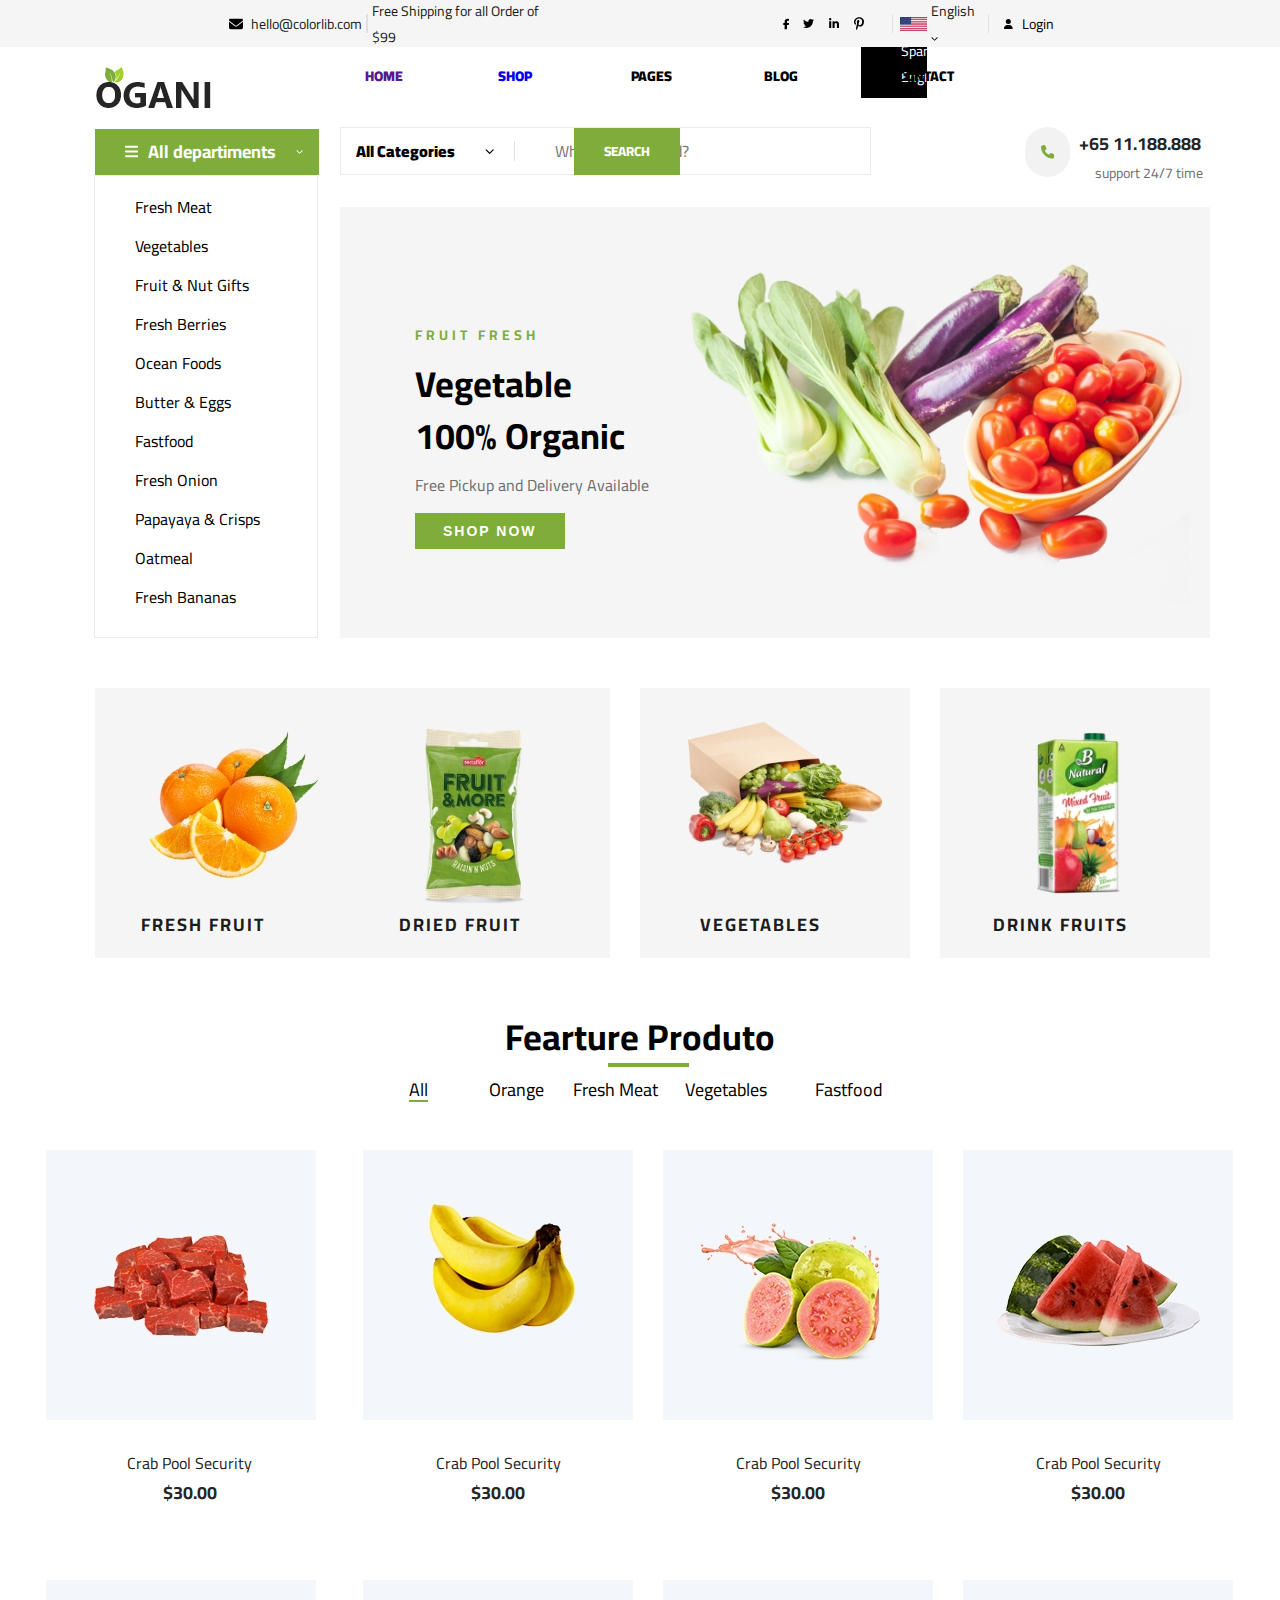
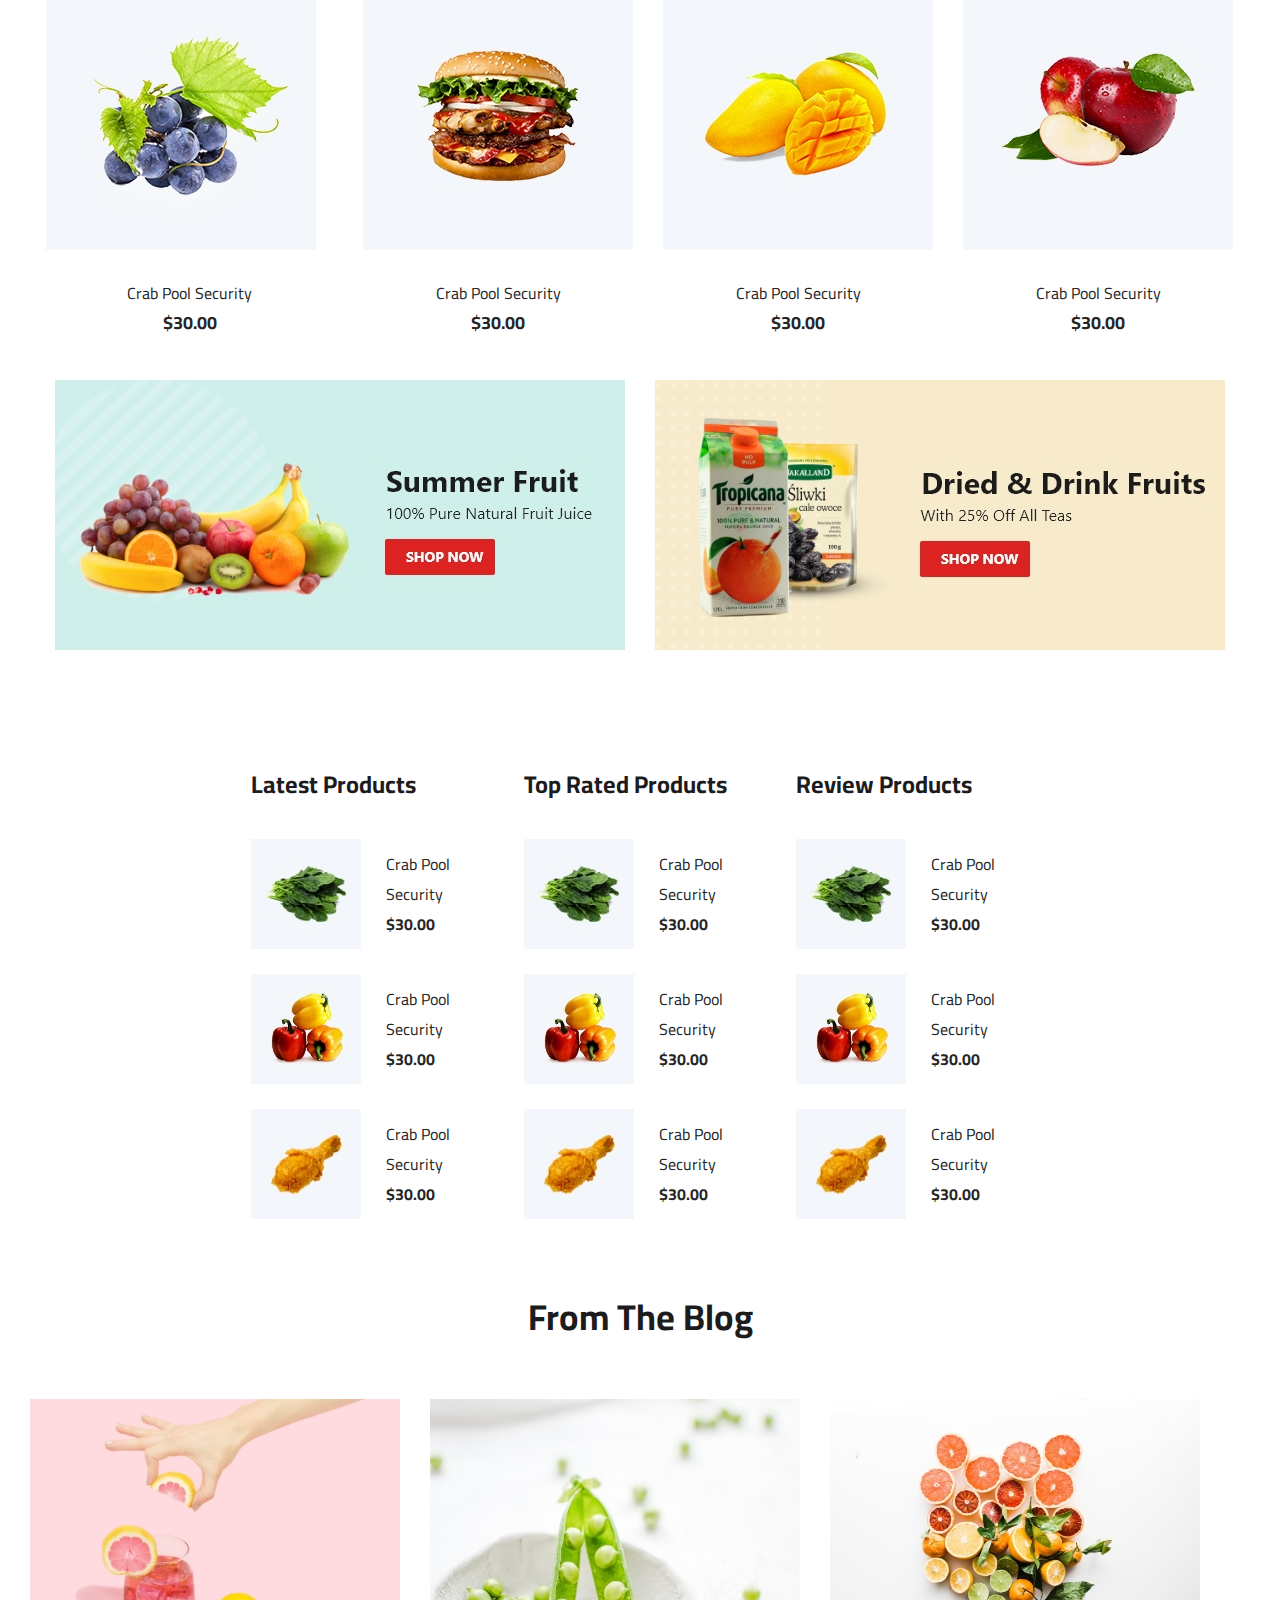
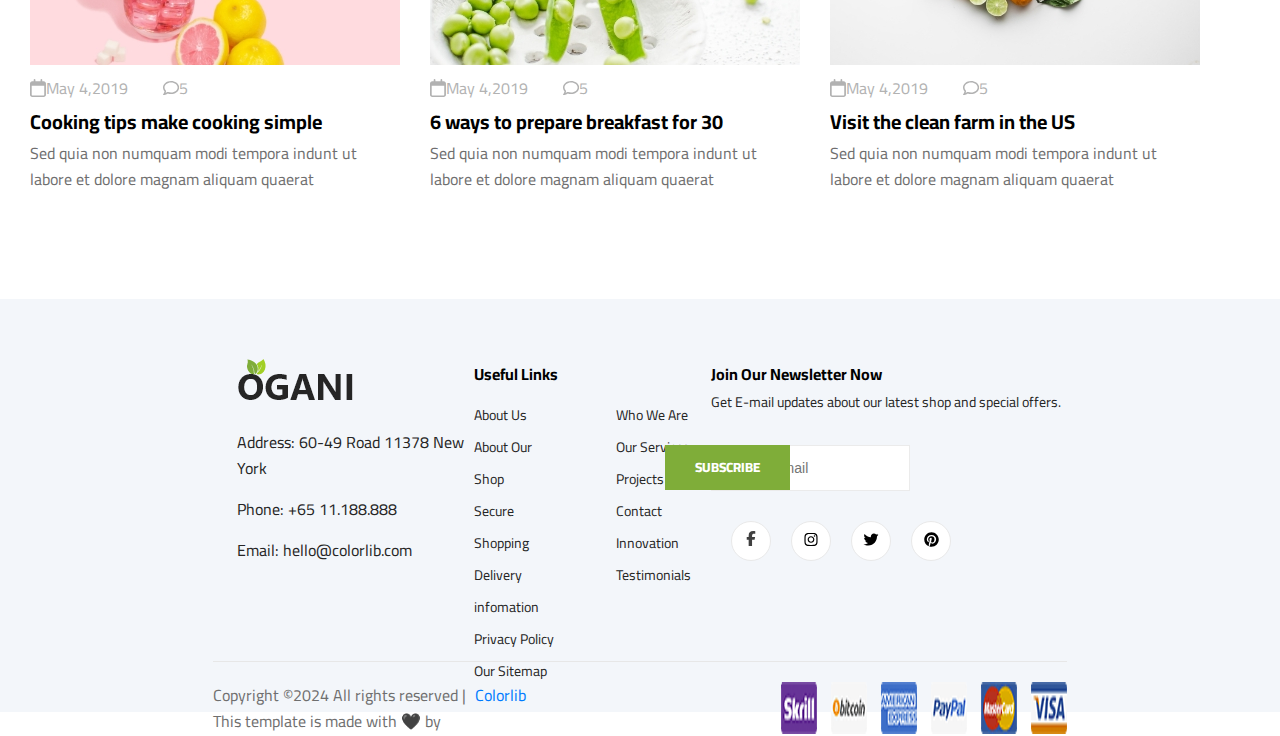
<file: Ogani Tamplate/index.html>
<!DOCTYPE html>
<html lang="en">
<head>
    <meta charset="UTF-8">
    <meta name="viewport" content="width=device-width, initial-scale=1.0">
    <title>Document</title>
    <link rel="stylesheet" href="ogani.css">
    <link rel="preconnect" href="https://fonts.googleapis.com">
    <link rel="preconnect" href="https://fonts.gstatic.com" crossorigin>
    <link href="https://fonts.googleapis.com/css2?family=Cairo:wght@200..1000&display=swap" rel="stylesheet">
</head>
<body>
    <div id="header">
        
        <div id="email"><svg xmlns="http://www.w3.org/2000/svg" viewBox="0 0 512 512" id="iconeemail"><!--!Font Awesome Free 6.5.2 by @fontawesome - https://fontawesome.com License - https://fontawesome.com/license/free Copyright 2024 Fonticons, Inc.--><path fill="#000000" d="M48 64C21.5 64 0 85.5 0 112c0 15.1 7.1 29.3 19.2 38.4L236.8 313.6c11.4 8.5 27 8.5 38.4 0L492.8 150.4c12.1-9.1 19.2-23.3 19.2-38.4c0-26.5-21.5-48-48-48H48zM0 176V384c0 35.3 28.7 64 64 64H448c35.3 0 64-28.7 64-64V176L294.4 339.2c-22.8 17.1-54 17.1-76.8 0L0 176z"/></svg>hello@colorlib.com</div>
       <div id="barra">
        <div>

        </div>
       </div>
        <div id="afteremail">Free Shipping for all Order of $99</div>
        
        <div id="icones">
            <svg xmlns="http://www.w3.org/2000/svg" viewBox="0 0 320 512" id="iconefacebook"><!--!Font Awesome Free 6.5.2 by @fontawesome - https://fontawesome.com License - https://fontawesome.com/license/free Copyright 2024 Fonticons, Inc.--><path fill="#000000" d="M80 299.3V512H196V299.3h86.5l18-97.8H196V166.9c0-51.7 20.3-71.5 72.7-71.5c16.3 0 29.4 .4 37 1.2V7.9C291.4 4 256.4 0 236.2 0C129.3 0 80 50.5 80 159.4v42.1H14v97.8H80z"/></svg>
            <svg xmlns="http://www.w3.org/2000/svg" viewBox="0 0 512 512" id="iconetwitter"><!--!Font Awesome Free 6.5.2 by @fontawesome - https://fontawesome.com License - https://fontawesome.com/license/free Copyright 2024 Fonticons, Inc.--><path fill="#000000" d="M459.4 151.7c.3 4.5 .3 9.1 .3 13.6 0 138.7-105.6 298.6-298.6 298.6-59.5 0-114.7-17.2-161.1-47.1 8.4 1 16.6 1.3 25.3 1.3 49.1 0 94.2-16.6 130.3-44.8-46.1-1-84.8-31.2-98.1-72.8 6.5 1 13 1.6 19.8 1.6 9.4 0 18.8-1.3 27.6-3.6-48.1-9.7-84.1-52-84.1-103v-1.3c14 7.8 30.2 12.7 47.4 13.3-28.3-18.8-46.8-51-46.8-87.4 0-19.5 5.2-37.4 14.3-53 51.7 63.7 129.3 105.3 216.4 109.8-1.6-7.8-2.6-15.9-2.6-24 0-57.8 46.8-104.9 104.9-104.9 30.2 0 57.5 12.7 76.7 33.1 23.7-4.5 46.5-13.3 66.6-25.3-7.8 24.4-24.4 44.8-46.1 57.8 21.1-2.3 41.6-8.1 60.4-16.2-14.3 20.8-32.2 39.3-52.6 54.3z"/></svg>
           <svg xmlns="http://www.w3.org/2000/svg" viewBox="0 0 448 512" id="iconelinkedin"><!--!Font Awesome Free 6.5.2 by @fontawesome - https://fontawesome.com License - https://fontawesome.com/license/free Copyright 2024 Fonticons, Inc.--><path fill="#000000" d="M100.3 448H7.4V148.9h92.9zM53.8 108.1C24.1 108.1 0 83.5 0 53.8a53.8 53.8 0 0 1 107.6 0c0 29.7-24.1 54.3-53.8 54.3zM447.9 448h-92.7V302.4c0-34.7-.7-79.2-48.3-79.2-48.3 0-55.7 37.7-55.7 76.7V448h-92.8V148.9h89.1v40.8h1.3c12.4-23.5 42.7-48.3 87.9-48.3 94 0 111.3 61.9 111.3 142.3V448z"/></svg>
            <svg xmlns="http://www.w3.org/2000/svg" viewBox="0 0 384 512" id="iconepinterest"><!--!Font Awesome Free 6.5.2 by @fontawesome - https://fontawesome.com License - https://fontawesome.com/license/free Copyright 2024 Fonticons, Inc.--><path fill="#000000" d="M204 6.5C101.4 6.5 0 74.9 0 185.6 0 256 39.6 296 63.6 296c9.9 0 15.6-27.6 15.6-35.4 0-9.3-23.7-29.1-23.7-67.8 0-80.4 61.2-137.4 140.4-137.4 68.1 0 118.5 38.7 118.5 109.8 0 53.1-21.3 152.7-90.3 152.7-24.9 0-46.2-18-46.2-43.8 0-37.8 26.4-74.4 26.4-113.4 0-66.2-93.9-54.2-93.9 25.8 0 16.8 2.1 35.4 9.6 50.7-13.8 59.4-42 147.9-42 209.1 0 18.9 2.7 37.5 4.5 56.4 3.4 3.8 1.7 3.4 6.9 1.5 50.4-69 48.6-82.5 71.4-172.8 12.3 23.4 44.1 36 69.3 36 106.2 0 153.9-103.5 153.9-196.8C384 71.3 298.2 6.5 204 6.5z"/></svg>
        </div>
          <div id="barra">
          <div>

          </div>
        </div>

        
        <div id="language"><img src="language.png" alt="" id="bandeira">
        
            <div >
                <ul id="droplist"> 
                    <li id="dropenglish">English<svg xmlns="http://www.w3.org/2000/svg" viewBox="0 0 512 512" id="setadalanguage"><!--!Font Awesome Free 6.5.2 by @fontawesome - https://fontawesome.com License - https://fontawesome.com/license/free Copyright 2024 Fonticons, Inc.--><path fill="#000000" d="M233.4 406.6c12.5 12.5 32.8 12.5 45.3 0l192-192c12.5-12.5 12.5-32.8 0-45.3s-32.8-12.5-45.3 0L256 338.7 86.6 169.4c-12.5-12.5-32.8-12.5-45.3 0s-12.5 32.8 0 45.3l192 192z"/></svg></li>
                  <ul id="dropdow">
                    <li>Spanis</li>
                    <li>English</li>
                  </ul>
                </ul>
            </div>
        </div>
          
        <div id="barra">
            <div>
    
            </div>
        </div>

            <div id="user"><svg xmlns="http://www.w3.org/2000/svg" viewBox="0 0 448 512" id="usersvg"><!--!Font Awesome Free 6.5.2 by @fontawesome - https://fontawesome.com License - https://fontawesome.com/license/free Copyright 2024 Fonticons, Inc.--><path fill="#000000" d="M224 256A128 128 0 1 0 224 0a128 128 0 1 0 0 256zm-45.7 48C79.8 304 0 383.8 0 482.3C0 498.7 13.3 512 29.7 512H418.3c16.4 0 29.7-13.3 29.7-29.7C448 383.8 368.2 304 269.7 304H178.3z"/></svg> Login</div>
        </div>

    <div id="main">
        <div id="logo"><img src="logo.png" alt=""></div>
        <div id="nav">
            <ul>
               <li id="home"> <a href="">HOME</a></li>
                <li id="shop"> <a href="shop.html">SHOP</a></li>
                <li id="pages">PAGES</li>
                <li id="blog">BLOG</li>
                <li id="contact">CONTACT</li>
            </ul>
             <div></div>
             <div></div>
        </div>

        <div id="menu"> 
        <div id="alldepartiments"><svg xmlns="http://www.w3.org/2000/svg" viewBox="0 0 448 512" id="menuicone"><!--!Font Awesome Free 6.5.2 by @fontawesome - https://fontawesome.com License - https://fontawesome.com/license/free Copyright 2024 Fonticons, Inc.--><path fill="#ffffff" d="M0 96C0 78.3 14.3 64 32 64H416c17.7 0 32 14.3 32 32s-14.3 32-32 32H32C14.3 128 0 113.7 0 96zM0 256c0-17.7 14.3-32 32-32H416c17.7 0 32 14.3 32 32s-14.3 32-32 32H32c-17.7 0-32-14.3-32-32zM448 416c0 17.7-14.3 32-32 32H32c-17.7 0-32-14.3-32-32s14.3-32 32-32H416c17.7 0 32 14.3 32 32z"/></svg>All departiments <svg xmlns="http://www.w3.org/2000/svg" viewBox="0 0 512 512" id="menuicone2"><!--!Font Awesome Free 6.5.2 by @fontawesome - https://fontawesome.com License - https://fontawesome.com/license/free Copyright 2024 Fonticons, Inc.--><path fill="#ffffff" d="M233.4 406.6c12.5 12.5 32.8 12.5 45.3 0l192-192c12.5-12.5 12.5-32.8 0-45.3s-32.8-12.5-45.3 0L256 338.7 86.6 169.4c-12.5-12.5-32.8-12.5-45.3 0s-12.5 32.8 0 45.3l192 192z"/></svg></div> 
        <input type="checkbox" id="check" checked>
        <div id="lista">
            <ul>
                <li class="lista">Fresh Meat</li>
                <li class="lista">Vegetables</li>
                <li class="lista">Fruit & Nut Gifts</li>
                <li class="lista">Fresh Berries</li>
                <li class="lista">Ocean Foods</li>
                <li class="lista">Butter & Eggs</li>
                <li class="lista">Fastfood</li>
                <li class="lista">Fresh Onion</li>
                <li class="lista">Papayaya & Crisps</li>
                <li class="lista">Oatmeal</li>
                <li class="lista">Fresh Bananas</li>
            </ul>
        </div>
       
        </div>  
        
        


        <div id="busca">
            <form action="" id="buscaform">
             <div id="allcategories">All Categories <svg xmlns="http://www.w3.org/2000/svg" viewBox="0 0 512 512" id="svgcategories"><!--!Font Awesome Free 6.5.2 by @fontawesome - https://fontawesome.com License - https://fontawesome.com/license/free Copyright 2024 Fonticons, Inc.--><path fill="#000000" d="M233.4 406.6c12.5 12.5 32.8 12.5 45.3 0l192-192c12.5-12.5 12.5-32.8 0-45.3s-32.8-12.5-45.3 0L256 338.7 86.6 169.4c-12.5-12.5-32.8-12.5-45.3 0s-12.5 32.8 0 45.3l192 192z"/></svg><div id="barradesabao"></div></div>
             <input type="text" placeholder="What do yo u need?" id="textbusca">
            </form>  
            <button id="buscasearsh">SEARCH</button>
        </div>

        <div  id="telefone"><svg width="30%" xmlns="http://www.w3.org/2000/svg" viewBox="0 0 512 512" ><!--!Font Awesome Free 6.5.2 by @fontawesome - https://fontawesome.com License - https://fontawesome.com/license/free Copyright 2024 Fonticons, Inc.--><path fill="#7fad39" d="M164.9 24.6c-7.7-18.6-28-28.5-47.4-23.2l-88 24C12.1 30.2 0 46 0 64C0 311.4 200.6 512 448 512c18 0 33.8-12.1 38.6-29.5l24-88c5.3-19.4-4.6-39.7-23.2-47.4l-96-40c-16.3-6.8-35.2-2.1-46.3 11.6L304.7 368C234.3 334.7 177.3 277.7 144 207.3L193.3 167c13.7-11.2 18.4-30 11.6-46.3l-40-96z"/></svg></div>
        <div id="textodoladodosvg">
        <h5>+65 11.188.888</h5>
        <span id="textoembaixodotelefone">support 24/7 time</span>
        </div>
        <div id="banner">
            <img src="banner.jpg" alt="">
            <div id="txtbanner">
                <span id="fruitfresh">FRUIT FRESH</span>
                <h2>Vegetable <br>
                    100% Organic</h2>
                <p>Free Pickup and Delivery Available</p>
                <button id="btnshopnow"><a href="" id="shopnow">SHOP NOW</a></button>
            </div>
        </div>

        <div id="prod01"><img src="cat-1.jpg" alt="">
        <div><p id="freshfruit">FRESH FRUIT</p></div></div>

        <div id="prod02"><img src="cat-2.jpg" alt="">
        <div><p id="driedfruit">DRIED FRUIT</p></div></div>

        <div id="prod03"><img src="cat-3.jpg" alt="">
        <div><p id="vegetables">VEGETABLES</p></div></div>

        <div id="prod04"><img src="cat-4.jpg" alt="">
        <div><p id="drinkfruits">DRINK FRUITS</p></div></div>
   


    </div>
 <div id="feature">
     <h2 id="barraverde">Fearture Produto </h2>
     <h2></h2>
    

     
 </div>
 <div id="listafter">
   <div id="alllistafter" class="listaftertexto">All</div>
   <div class="listaftertexto">Orange</div>
   <div class="listaftertexto">Fresh Meat</div>
   <div class="listaftertexto">Vegetables</div>
   <div class="listaftertexto">Fastfood</div>



 </div>
 <div id="produtos">
    <div></div>
    <div><img src="feature-1.jpg" alt=""></div>
    <div><img src="feature-2 (1).jpg" alt=""></div>
    <div><img src="feature-3.jpg" alt=""></div>
    <div><img src="feature-4.jpg" alt=""></div>
    <div></div>
    
    <div></div>
    <div class="preçoprodutos"><p class="textoprod">Crab Pool Security</p>
        <h5>$30.00</h5></div>
    <div class="preçoprodutos"><p class="textoprod">Crab Pool Security</p>
        <h5>$30.00</h5></div>
    <div class="preçoprodutos"><p class="textoprod">Crab Pool Security</p>
        <h5>$30.00</h5></div>
    <div class="preçoprodutos"><p class="textoprod">Crab Pool Security</p>
        <h5>$30.00</h5></div>
    <div></div>
   

    <div></div>
    <div><img src="feature-5.jpg" alt=""></div>
    <div><img src="feature-6.jpg" alt=""></div>
    <div><img src="feature-7.jpg" alt=""></div>
    <div><img src="feature-8.jpg" alt=""></div>
    <div></div>

    <div></div>
    <div class="preçoprodutos"><p class="textoprod">Crab Pool Security</p>
        <h5 class="precoprod">$30.00</h5></div>
    <div class="preçoprodutos"><p class="textoprod">Crab Pool Security</p>
        <h5 class="precoprod">$30.00</h5></div>
    <div class="preçoprodutos"><p class="textoprod">Crab Pool Security</p>
        <h5 class="precoprod">$30.00</h5></div>
    <div class="preçoprodutos"><p class="textoprod">Crab Pool Security</p>
        <h5 class="precoprod">$30.00</h5></div>
    <div></div>

</div>
<div id="banner2">
    <div></div>
<div><img src="banner-1.jpg" alt="" id="segundobanner"></div>
<div><img src="banner-2.jpg" alt="" id="terceirobanner"></div>
<div></div>
</div>

<div id="latest">
<div></div>

<div><h4 class="textolatest">Latest Products</h4>
<div class="almerão"><img src="lp-1.jpg" alt="">
    <div class="textolatest2"><h6 class="textodoalmerão">Crab Pool Security</h6>
    <span class="preçodoalmerão">$30.00</span></div>
</div>
<div class="pimentão"><img src="lp-2.jpg" alt="">
    <div class="textolatest2"><h6 class="textodoalmerão">Crab Pool Security</h6>
        <span class="preçodoalmerão">$30.00</span></div>
    </div>
<div class="coxadefrango"><img src="lp-3.jpg" alt="">
    <div class="textolatest2"><h6 class="textodoalmerão">Crab Pool Security</h6>
        <span class="preçodoalmerão">$30.00</span></div>
    </div>
</div>

<div><h4 class="textolatest">Top Rated Products</h4>
<div class="almerão"><img src="lp-1.jpg" alt="">
    <div class="textolatest2"><h6 class="textodoalmerão">Crab Pool Security</h6>
        <span class="preçodoalmerão">$30.00</span></div>
    </div>
<div class="pimentão"><img src="lp-2.jpg" alt="">
    <div class="textolatest2"><h6 class="textodoalmerão">Crab Pool Security</h6>
        <span class="preçodoalmerão">$30.00</span></div></div>

<div class="coxadefrango"><img src="lp-3.jpg" alt="">
    <div class="textolatest2"><h6 class="textodoalmerão">Crab Pool Security</h6>
        <span class="preçodoalmerão">$30.00</span></div>
    </div>
</div>

<div><h4 class="textolatest">Review Products</h4>
<div class="pimentão"><img src="lp-1.jpg" alt="">
    <div class="textolatest2"><h6 class="textodoalmerão">Crab Pool Security</h6>
        <span class="preçodoalmerão">$30.00</span></div>
    </div>
<div class="almerão"><img src="lp-2.jpg" alt="">
    <div class="textolatest2"><h6 class="textodoalmerão">Crab Pool Security</h6>
        <span class="preçodoalmerão">$30.00</span></div>
    </div>
<div class="coxadefrango"><img src="lp-3.jpg" alt="">
    <div class="textolatest2"><h6 class="textodoalmerão">Crab Pool Security</h6>
        <span class="preçodoalmerão">$30.00</span></div>
    </div>
</div>
</div>
<div><h4 id="fromblog">From The Blog</h4></div>
<div id="blog">
    <div></div>
<div><img src="blog-1.jpg" alt="">
    <div class="alinhamentodalista">
        <li class="textodocalendario"><svg xmlns="http://www.w3.org/2000/svg" viewBox="0 0 448 512" class="calendario"><!--!Font Awesome Free 6.5.2 by @fontawesome - https://fontawesome.com License - https://fontawesome.com/license/free Copyright 2024 Fonticons, Inc.--><path fill="#b2b2b2" d="M152 24c0-13.3-10.7-24-24-24s-24 10.7-24 24V64H64C28.7 64 0 92.7 0 128v16 48V448c0 35.3 28.7 64 64 64H384c35.3 0 64-28.7 64-64V192 144 128c0-35.3-28.7-64-64-64H344V24c0-13.3-10.7-24-24-24s-24 10.7-24 24V64H152V24zM48 192H400V448c0 8.8-7.2 16-16 16H64c-8.8 0-16-7.2-16-16V192z"/></svg>
        May 4,2019</li>
        <li class="textodocomentario"><svg xmlns="http://www.w3.org/2000/svg" viewBox="0 0 512 512" class="comentario"><!--!Font Awesome Free 6.5.2 by @fontawesome - https://fontawesome.com License - https://fontawesome.com/license/free Copyright 2024 Fonticons, Inc.--><path fill="#b2b2b2" d="M123.6 391.3c12.9-9.4 29.6-11.8 44.6-6.4c26.5 9.6 56.2 15.1 87.8 15.1c124.7 0 208-80.5 208-160s-83.3-160-208-160S48 160.5 48 240c0 32 12.4 62.8 35.7 89.2c8.6 9.7 12.8 22.5 11.8 35.5c-1.4 18.1-5.7 34.7-11.3 49.4c17-7.9 31.1-16.7 39.4-22.7zM21.2 431.9c1.8-2.7 3.5-5.4 5.1-8.1c10-16.6 19.5-38.4 21.4-62.9C17.7 326.8 0 285.1 0 240C0 125.1 114.6 32 256 32s256 93.1 256 208s-114.6 208-256 208c-37.1 0-72.3-6.4-104.1-17.9c-11.9 8.7-31.3 20.6-54.3 30.6c-15.1 6.6-32.3 12.6-50.1 16.1c-.8 .2-1.6 .3-2.4 .5c-4.4 .8-8.7 1.5-13.2 1.9c-.2 0-.5 .1-.7 .1c-5.1 .5-10.2 .8-15.3 .8c-6.5 0-12.3-3.9-14.8-9.9c-2.5-6-1.1-12.8 3.4-17.4c4.1-4.2 7.8-8.7 11.3-13.5c1.7-2.3 3.3-4.6 4.8-6.9c.1-.2 .2-.3 .3-.5z"/></svg>
        5</li>
    </div>
    <div><h6 class="adoblog"><a href="" id="adoblog">Cooking tips make cooking simple</a></h6></div>
    <div><p class="textodoblog">Sed quia non numquam modi tempora indunt ut <br> labore et dolore magnam aliquam quaerat</p></div>
</div>

<div><img src="blog-2.jpg" alt="">
    <div class="alinhamentodalista">
        <li class="textodocalendario"><svg xmlns="http://www.w3.org/2000/svg" viewBox="0 0 448 512" class="calendario"><!--!Font Awesome Free 6.5.2 by @fontawesome - https://fontawesome.com License - https://fontawesome.com/license/free Copyright 2024 Fonticons, Inc.--><path fill="#b2b2b2" d="M152 24c0-13.3-10.7-24-24-24s-24 10.7-24 24V64H64C28.7 64 0 92.7 0 128v16 48V448c0 35.3 28.7 64 64 64H384c35.3 0 64-28.7 64-64V192 144 128c0-35.3-28.7-64-64-64H344V24c0-13.3-10.7-24-24-24s-24 10.7-24 24V64H152V24zM48 192H400V448c0 8.8-7.2 16-16 16H64c-8.8 0-16-7.2-16-16V192z"/></svg>
        May 4,2019</li>
        <li class="textodocomentario"><svg xmlns="http://www.w3.org/2000/svg" viewBox="0 0 512 512" class="comentario"><!--!Font Awesome Free 6.5.2 by @fontawesome - https://fontawesome.com License - https://fontawesome.com/license/free Copyright 2024 Fonticons, Inc.--><path fill="#b2b2b2" d="M123.6 391.3c12.9-9.4 29.6-11.8 44.6-6.4c26.5 9.6 56.2 15.1 87.8 15.1c124.7 0 208-80.5 208-160s-83.3-160-208-160S48 160.5 48 240c0 32 12.4 62.8 35.7 89.2c8.6 9.7 12.8 22.5 11.8 35.5c-1.4 18.1-5.7 34.7-11.3 49.4c17-7.9 31.1-16.7 39.4-22.7zM21.2 431.9c1.8-2.7 3.5-5.4 5.1-8.1c10-16.6 19.5-38.4 21.4-62.9C17.7 326.8 0 285.1 0 240C0 125.1 114.6 32 256 32s256 93.1 256 208s-114.6 208-256 208c-37.1 0-72.3-6.4-104.1-17.9c-11.9 8.7-31.3 20.6-54.3 30.6c-15.1 6.6-32.3 12.6-50.1 16.1c-.8 .2-1.6 .3-2.4 .5c-4.4 .8-8.7 1.5-13.2 1.9c-.2 0-.5 .1-.7 .1c-5.1 .5-10.2 .8-15.3 .8c-6.5 0-12.3-3.9-14.8-9.9c-2.5-6-1.1-12.8 3.4-17.4c4.1-4.2 7.8-8.7 11.3-13.5c1.7-2.3 3.3-4.6 4.8-6.9c.1-.2 .2-.3 .3-.5z"/></svg>
        5</li>
    </div>
    <div><h6 class="adoblog"><a href="" id="adoblog">6 ways to prepare breakfast for 30</a></h6></div>
    <div><p class="textodoblog">Sed quia non numquam modi tempora indunt ut <br> labore et dolore magnam aliquam quaerat</p></div>
</div>

<div><img src="blog-3.jpg" alt="">
    <div class="alinhamentodalista">
        <li class="textodocalendario"><svg xmlns="http://www.w3.org/2000/svg" viewBox="0 0 448 512" class="calendario"><!--!Font Awesome Free 6.5.2 by @fontawesome - https://fontawesome.com License - https://fontawesome.com/license/free Copyright 2024 Fonticons, Inc.--><path fill="#b2b2b2" d="M152 24c0-13.3-10.7-24-24-24s-24 10.7-24 24V64H64C28.7 64 0 92.7 0 128v16 48V448c0 35.3 28.7 64 64 64H384c35.3 0 64-28.7 64-64V192 144 128c0-35.3-28.7-64-64-64H344V24c0-13.3-10.7-24-24-24s-24 10.7-24 24V64H152V24zM48 192H400V448c0 8.8-7.2 16-16 16H64c-8.8 0-16-7.2-16-16V192z"/></svg>
        May 4,2019</li>
        <li class="textodocomentario"><svg xmlns="http://www.w3.org/2000/svg" viewBox="0 0 512 512" class="comentario"><!--!Font Awesome Free 6.5.2 by @fontawesome - https://fontawesome.com License - https://fontawesome.com/license/free Copyright 2024 Fonticons, Inc.--><path fill="#b2b2b2" d="M123.6 391.3c12.9-9.4 29.6-11.8 44.6-6.4c26.5 9.6 56.2 15.1 87.8 15.1c124.7 0 208-80.5 208-160s-83.3-160-208-160S48 160.5 48 240c0 32 12.4 62.8 35.7 89.2c8.6 9.7 12.8 22.5 11.8 35.5c-1.4 18.1-5.7 34.7-11.3 49.4c17-7.9 31.1-16.7 39.4-22.7zM21.2 431.9c1.8-2.7 3.5-5.4 5.1-8.1c10-16.6 19.5-38.4 21.4-62.9C17.7 326.8 0 285.1 0 240C0 125.1 114.6 32 256 32s256 93.1 256 208s-114.6 208-256 208c-37.1 0-72.3-6.4-104.1-17.9c-11.9 8.7-31.3 20.6-54.3 30.6c-15.1 6.6-32.3 12.6-50.1 16.1c-.8 .2-1.6 .3-2.4 .5c-4.4 .8-8.7 1.5-13.2 1.9c-.2 0-.5 .1-.7 .1c-5.1 .5-10.2 .8-15.3 .8c-6.5 0-12.3-3.9-14.8-9.9c-2.5-6-1.1-12.8 3.4-17.4c4.1-4.2 7.8-8.7 11.3-13.5c1.7-2.3 3.3-4.6 4.8-6.9c.1-.2 .2-.3 .3-.5z"/></svg>
        5</li>
    </div>
    <div><h6 class="adoblog"><a href="" id="adoblog">Visit the clean farm in the US</a></h6></div>
    <div><p class="textodoblog">Sed quia non numquam modi tempora indunt ut <br> labore et dolore magnam aliquam quaerat</p></div>
</div>
</div>

<div id="ultimo">
    <div id="row">
        <div id="logo2"><img src="logo.png" alt="">
        <ul id="alinhamentodalogo">
            <p class="textodoladodalogo">Address: 60-49 Road 11378 New York</p>
            <p class="textodoladodalogo">Phone: +65 11.188.888</p>
            <p class="textodoladodalogo">Email: hello@colorlib.com</p>
        </ul>
        </div>

        <div id="footer"><h6 class="footerh6">Useful Links</h6></div>
        <div id="footer">
            <ul id="footerul">
                <li class="footerlista"><a href="" class="footera">About Us</a></li>
                <li class="footerlista"><a href="" class="footera">About Our Shop</a></li>
                <li class="footerlista"><a href="" class="footera">Secure Shopping</a></li>
                <li class="footerlista"><a href="" class="footera">Delivery infomation</a></li>
                <li class="footerlista"><a href="" class="footera">Privacy Policy</a></li>
                <li class="footerlista"><a href="" class="footera">Our Sitemap</a></li>
            </ul>
            <ul id="footerul2">
                <li class="footerlista"><a href="" class="footera">Who We Are</a></li>
                <li class="footerlista"><a href="" class="footera">Our Services</a></li>
                <li class="footerlista"><a href="" class="footera">Projects</a></li>
                <li class="footerlista"><a href="" class="footera">Contact</a></li>
                <li class="footerlista"><a href="" class="footera">Innovation</a></li>
                <li class="footerlista"><a href="" class="footera">Testimonials</a></li>
            </ul>
        </div>
    
    
    <div id="footer2">
        <h6 class="footerh6">Join Our Newsletter Now</h6>
        <p id="footerp">Get E-mail updates about our latest shop and special offers.</p>
        <input type="text" placeholder="Enter your mail" id="footeremail">
        <button id="footerbutton">SUBSCRIBE</button>

    <div id="iconesbolinha">
        <div class="iconsfooter">
            <a href="">
                <svg xmlns="http://www.w3.org/2000/svg" viewBox="0 0 320 512" id="svgiconsfacebook"><!--!Font Awesome Free 6.5.2 by @fontawesome - https://fontawesome.com License - https://fontawesome.com/license/free Copyright 2024 Fonticons, Inc.--><path fill="#404040" d="M80 299.3V512H196V299.3h86.5l18-97.8H196V166.9c0-51.7 20.3-71.5 72.7-71.5c16.3 0 29.4 .4 37 1.2V7.9C291.4 4 256.4 0 236.2 0C129.3 0 80 50.5 80 159.4v42.1H14v97.8H80z"/></svg></a></div>
        <div class="iconsfooter">
            <a href=""><svg xmlns="http://www.w3.org/2000/svg" viewBox="0 0 448 512" id="svgiconsinstagram"><!--!Font Awesome Free 6.5.2 by @fontawesome - https://fontawesome.com License - https://fontawesome.com/license/free Copyright 2024 Fonticons, Inc.--><path fill="#000000" d="M224.1 141c-63.6 0-114.9 51.3-114.9 114.9s51.3 114.9 114.9 114.9S339 319.5 339 255.9 287.7 141 224.1 141zm0 189.6c-41.1 0-74.7-33.5-74.7-74.7s33.5-74.7 74.7-74.7 74.7 33.5 74.7 74.7-33.6 74.7-74.7 74.7zm146.4-194.3c0 14.9-12 26.8-26.8 26.8-14.9 0-26.8-12-26.8-26.8s12-26.8 26.8-26.8 26.8 12 26.8 26.8zm76.1 27.2c-1.7-35.9-9.9-67.7-36.2-93.9-26.2-26.2-58-34.4-93.9-36.2-37-2.1-147.9-2.1-184.9 0-35.8 1.7-67.6 9.9-93.9 36.1s-34.4 58-36.2 93.9c-2.1 37-2.1 147.9 0 184.9 1.7 35.9 9.9 67.7 36.2 93.9s58 34.4 93.9 36.2c37 2.1 147.9 2.1 184.9 0 35.9-1.7 67.7-9.9 93.9-36.2 26.2-26.2 34.4-58 36.2-93.9 2.1-37 2.1-147.8 0-184.8zM398.8 388c-7.8 19.6-22.9 34.7-42.6 42.6-29.5 11.7-99.5 9-132.1 9s-102.7 2.6-132.1-9c-19.6-7.8-34.7-22.9-42.6-42.6-11.7-29.5-9-99.5-9-132.1s-2.6-102.7 9-132.1c7.8-19.6 22.9-34.7 42.6-42.6 29.5-11.7 99.5-9 132.1-9s102.7-2.6 132.1 9c19.6 7.8 34.7 22.9 42.6 42.6 11.7 29.5 9 99.5 9 132.1s2.7 102.7-9 132.1z"/></svg>
            </a>
        </div>
        <div class="iconsfooter">
            <a href=""><svg xmlns="http://www.w3.org/2000/svg" viewBox="0 0 512 512" id="svgiconstwitter"><!--!Font Awesome Free 6.5.2 by @fontawesome - https://fontawesome.com License - https://fontawesome.com/license/free Copyright 2024 Fonticons, Inc.--><path fill="#000000" d="M459.4 151.7c.3 4.5 .3 9.1 .3 13.6 0 138.7-105.6 298.6-298.6 298.6-59.5 0-114.7-17.2-161.1-47.1 8.4 1 16.6 1.3 25.3 1.3 49.1 0 94.2-16.6 130.3-44.8-46.1-1-84.8-31.2-98.1-72.8 6.5 1 13 1.6 19.8 1.6 9.4 0 18.8-1.3 27.6-3.6-48.1-9.7-84.1-52-84.1-103v-1.3c14 7.8 30.2 12.7 47.4 13.3-28.3-18.8-46.8-51-46.8-87.4 0-19.5 5.2-37.4 14.3-53 51.7 63.7 129.3 105.3 216.4 109.8-1.6-7.8-2.6-15.9-2.6-24 0-57.8 46.8-104.9 104.9-104.9 30.2 0 57.5 12.7 76.7 33.1 23.7-4.5 46.5-13.3 66.6-25.3-7.8 24.4-24.4 44.8-46.1 57.8 21.1-2.3 41.6-8.1 60.4-16.2-14.3 20.8-32.2 39.3-52.6 54.3z"/></svg>
            </a>
        </div>
        <div class="iconsfooter">
            <a href=""><svg xmlns="http://www.w3.org/2000/svg" viewBox="0 0 496 512" id="svgiconspinterest"><!--!Font Awesome Free 6.5.2 by @fontawesome - https://fontawesome.com License - https://fontawesome.com/license/free Copyright 2024 Fonticons, Inc.--><path fill="#000000" d="M496 256c0 137-111 248-248 248-25.6 0-50.2-3.9-73.4-11.1 10.1-16.5 25.2-43.5 30.8-65 3-11.6 15.4-59 15.4-59 8.1 15.4 31.7 28.5 56.8 28.5 74.8 0 128.7-68.8 128.7-154.3 0-81.9-66.9-143.2-152.9-143.2-107 0-163.9 71.8-163.9 150.1 0 36.4 19.4 81.7 50.3 96.1 4.7 2.2 7.2 1.2 8.3-3.3 .8-3.4 5-20.3 6.9-28.1 .6-2.5 .3-4.7-1.7-7.1-10.1-12.5-18.3-35.3-18.3-56.6 0-54.7 41.4-107.6 112-107.6 60.9 0 103.6 41.5 103.6 100.9 0 67.1-33.9 113.6-78 113.6-24.3 0-42.6-20.1-36.7-44.8 7-29.5 20.5-61.3 20.5-82.6 0-19-10.2-34.9-31.4-34.9-24.9 0-44.9 25.7-44.9 60.2 0 22 7.4 36.8 7.4 36.8s-24.5 103.8-29 123.2c-5 21.4-3 51.6-.9 71.2C65.4 450.9 0 361.1 0 256 0 119 111 8 248 8s248 111 248 248z"/></svg>
            </a>
        </div>
    </div>
      <div id="barracinza"></div>
    </div>

    
</div>


<div id="ultimalinha">
   <div id="divfooterfinal">
    <p id="pfooterfinal">Copyright ©2024 All rights reserved | This template is made with 🖤 by <a href="" id="colorlib">Colorlib</a> <img id="payment-item" src="payment-item.png" alt="">
    </p>
   </div>
</div>

</div>
</body>
</html>
</file>
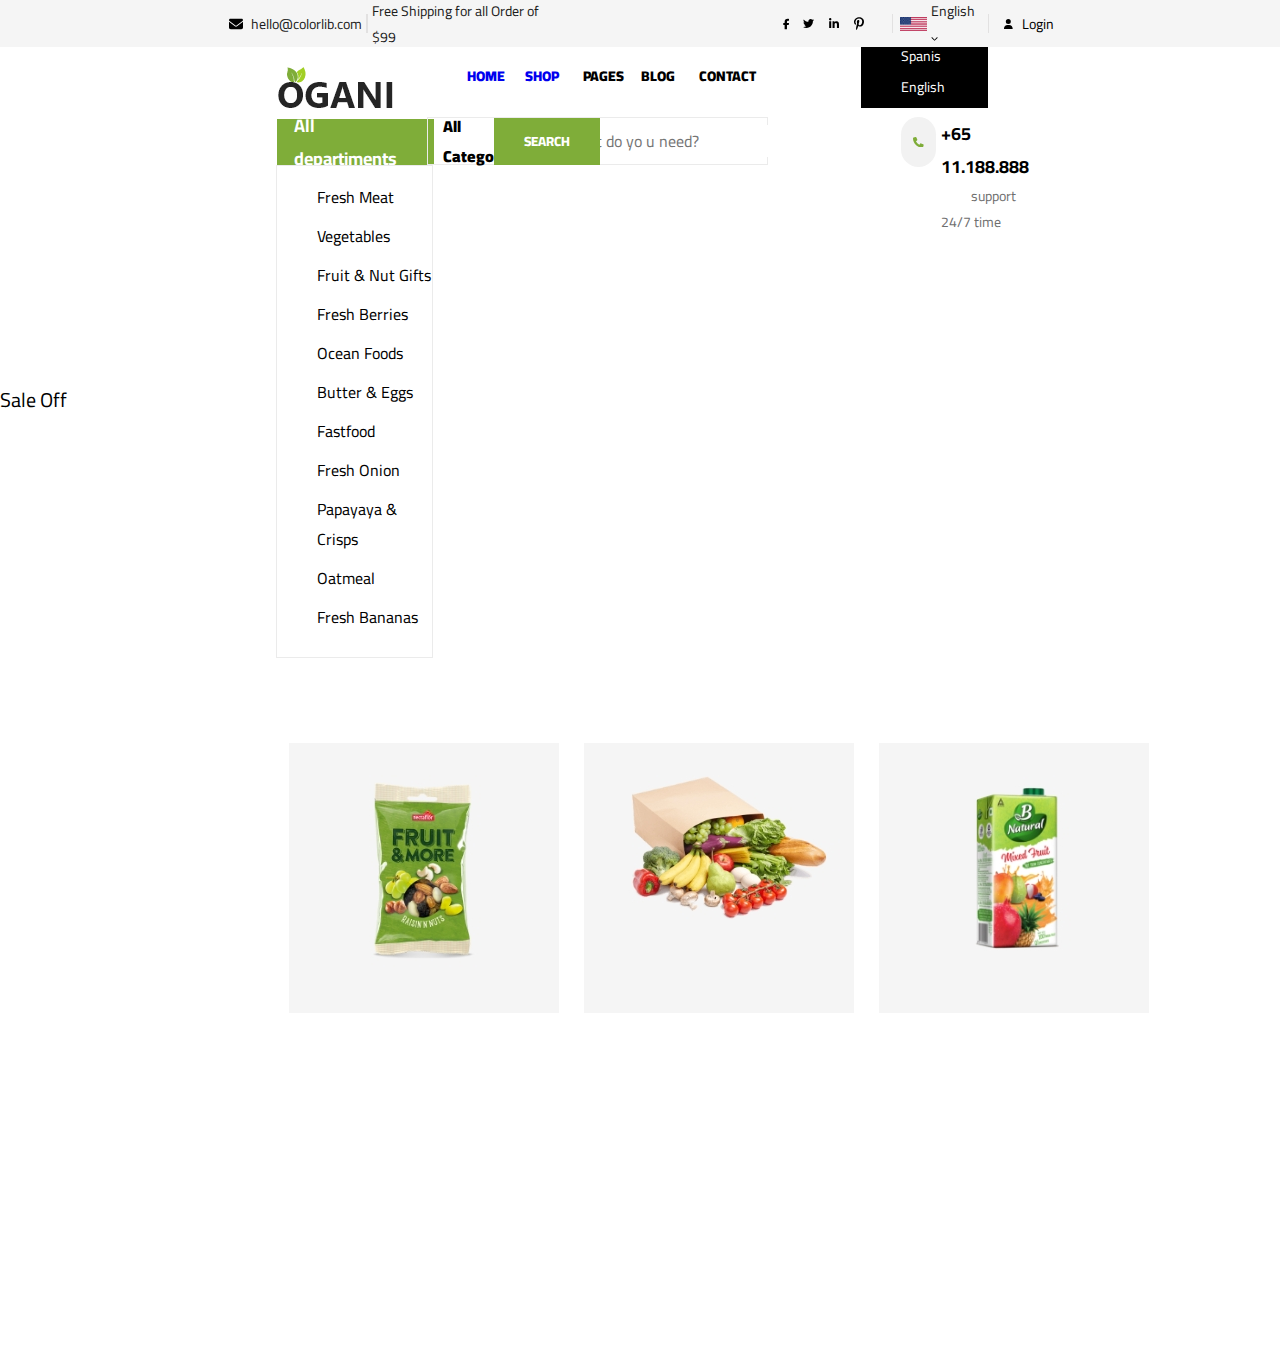
<file: Ogani Tamplate/shop.html>
<!DOCTYPE html>
<html lang="en">
<head>
    <meta charset="UTF-8">
    <meta name="viewport" content="width=device-width, initial-scale=1.0">
    <title>Document</title>
    <link rel="stylesheet" href="shop.css">
    <link rel="preconnect" href="https://fonts.googleapis.com">
    <link rel="preconnect" href="https://fonts.gstatic.com" crossorigin>
    <link href="https://fonts.googleapis.com/css2?family=Cairo:wght@200..1000&display=swap" rel="stylesheet">
</head>
<body>
    <div id="header">
        
        <div id="email"><svg xmlns="http://www.w3.org/2000/svg" viewBox="0 0 512 512" id="iconeemail"><!--!Font Awesome Free 6.5.2 by @fontawesome - https://fontawesome.com License - https://fontawesome.com/license/free Copyright 2024 Fonticons, Inc.--><path fill="#000000" d="M48 64C21.5 64 0 85.5 0 112c0 15.1 7.1 29.3 19.2 38.4L236.8 313.6c11.4 8.5 27 8.5 38.4 0L492.8 150.4c12.1-9.1 19.2-23.3 19.2-38.4c0-26.5-21.5-48-48-48H48zM0 176V384c0 35.3 28.7 64 64 64H448c35.3 0 64-28.7 64-64V176L294.4 339.2c-22.8 17.1-54 17.1-76.8 0L0 176z"/></svg>hello@colorlib.com</div>
       <div id="barra">
        <div>

        </div>
       </div>
        <div id="afteremail">Free Shipping for all Order of $99</div>

    <div id="icones">
        <svg xmlns="http://www.w3.org/2000/svg" viewBox="0 0 320 512" id="iconefacebook"><!--!Font Awesome Free 6.5.2 by @fontawesome - https://fontawesome.com License - https://fontawesome.com/license/free Copyright 2024 Fonticons, Inc.--><path fill="#000000" d="M80 299.3V512H196V299.3h86.5l18-97.8H196V166.9c0-51.7 20.3-71.5 72.7-71.5c16.3 0 29.4 .4 37 1.2V7.9C291.4 4 256.4 0 236.2 0C129.3 0 80 50.5 80 159.4v42.1H14v97.8H80z"/></svg>
        <svg xmlns="http://www.w3.org/2000/svg" viewBox="0 0 512 512" id="iconetwitter"><!--!Font Awesome Free 6.5.2 by @fontawesome - https://fontawesome.com License - https://fontawesome.com/license/free Copyright 2024 Fonticons, Inc.--><path fill="#000000" d="M459.4 151.7c.3 4.5 .3 9.1 .3 13.6 0 138.7-105.6 298.6-298.6 298.6-59.5 0-114.7-17.2-161.1-47.1 8.4 1 16.6 1.3 25.3 1.3 49.1 0 94.2-16.6 130.3-44.8-46.1-1-84.8-31.2-98.1-72.8 6.5 1 13 1.6 19.8 1.6 9.4 0 18.8-1.3 27.6-3.6-48.1-9.7-84.1-52-84.1-103v-1.3c14 7.8 30.2 12.7 47.4 13.3-28.3-18.8-46.8-51-46.8-87.4 0-19.5 5.2-37.4 14.3-53 51.7 63.7 129.3 105.3 216.4 109.8-1.6-7.8-2.6-15.9-2.6-24 0-57.8 46.8-104.9 104.9-104.9 30.2 0 57.5 12.7 76.7 33.1 23.7-4.5 46.5-13.3 66.6-25.3-7.8 24.4-24.4 44.8-46.1 57.8 21.1-2.3 41.6-8.1 60.4-16.2-14.3 20.8-32.2 39.3-52.6 54.3z"/></svg>
        <svg xmlns="http://www.w3.org/2000/svg" viewBox="0 0 448 512" id="iconelinkedin"><!--!Font Awesome Free 6.5.2 by @fontawesome - https://fontawesome.com License - https://fontawesome.com/license/free Copyright 2024 Fonticons, Inc.--><path fill="#000000" d="M100.3 448H7.4V148.9h92.9zM53.8 108.1C24.1 108.1 0 83.5 0 53.8a53.8 53.8 0 0 1 107.6 0c0 29.7-24.1 54.3-53.8 54.3zM447.9 448h-92.7V302.4c0-34.7-.7-79.2-48.3-79.2-48.3 0-55.7 37.7-55.7 76.7V448h-92.8V148.9h89.1v40.8h1.3c12.4-23.5 42.7-48.3 87.9-48.3 94 0 111.3 61.9 111.3 142.3V448z"/></svg>
        <svg xmlns="http://www.w3.org/2000/svg" viewBox="0 0 384 512" id="iconepinterest"><!--!Font Awesome Free 6.5.2 by @fontawesome - https://fontawesome.com License - https://fontawesome.com/license/free Copyright 2024 Fonticons, Inc.--><path fill="#000000" d="M204 6.5C101.4 6.5 0 74.9 0 185.6 0 256 39.6 296 63.6 296c9.9 0 15.6-27.6 15.6-35.4 0-9.3-23.7-29.1-23.7-67.8 0-80.4 61.2-137.4 140.4-137.4 68.1 0 118.5 38.7 118.5 109.8 0 53.1-21.3 152.7-90.3 152.7-24.9 0-46.2-18-46.2-43.8 0-37.8 26.4-74.4 26.4-113.4 0-66.2-93.9-54.2-93.9 25.8 0 16.8 2.1 35.4 9.6 50.7-13.8 59.4-42 147.9-42 209.1 0 18.9 2.7 37.5 4.5 56.4 3.4 3.8 1.7 3.4 6.9 1.5 50.4-69 48.6-82.5 71.4-172.8 12.3 23.4 44.1 36 69.3 36 106.2 0 153.9-103.5 153.9-196.8C384 71.3 298.2 6.5 204 6.5z"/></svg>
    </div>
    <div id="barra">
        <div>

        </div>
    </div>

    <div id="language"><img src="language.png" alt="" id="bandeira">
        
        <div >
            <ul id="droplist"> 
                <li id="dropenglish">English<svg xmlns="http://www.w3.org/2000/svg" viewBox="0 0 512 512" id="setadalanguage"><!--!Font Awesome Free 6.5.2 by @fontawesome - https://fontawesome.com License - https://fontawesome.com/license/free Copyright 2024 Fonticons, Inc.--><path fill="#000000" d="M233.4 406.6c12.5 12.5 32.8 12.5 45.3 0l192-192c12.5-12.5 12.5-32.8 0-45.3s-32.8-12.5-45.3 0L256 338.7 86.6 169.4c-12.5-12.5-32.8-12.5-45.3 0s-12.5 32.8 0 45.3l192 192z"/></svg></li>
                <ul id="dropdow">
                   <li>Spanis</li>
                   <li>English</li>
                </ul>
            </ul>
        </div>

    </div>
      
    <div id="barra">
        <div>

        </div>
    </div>

        <div id="user"><svg xmlns="http://www.w3.org/2000/svg" viewBox="0 0 448 512" id="usersvg"><!--!Font Awesome Free 6.5.2 by @fontawesome - https://fontawesome.com License - https://fontawesome.com/license/free Copyright 2024 Fonticons, Inc.--><path fill="#000000" d="M224 256A128 128 0 1 0 224 0a128 128 0 1 0 0 256zm-45.7 48C79.8 304 0 383.8 0 482.3C0 498.7 13.3 512 29.7 512H418.3c16.4 0 29.7-13.3 29.7-29.7C448 383.8 368.2 304 269.7 304H178.3z"/></svg> Login</div>
    </div>

    <div id="main">
        <div id="logo"><img src="logo.png" alt=""></div>
        <div id="nav">
            <ul>
               <li id="home"> <a href="index.html">HOME</a></li>
                <li id="shop"> <a href="index.html">SHOP</a></li>
                <li id="pages">PAGES</li>
                <li id="blog">BLOG</li>
                <li id="contact">CONTACT</li>
            </ul>
             <div></div>
             <div></div>
        </div>

        <div id="menu"> 
            <div id="alldepartiments"><svg xmlns="http://www.w3.org/2000/svg" viewBox="0 0 448 512" id="menuicone"><!--!Font Awesome Free 6.5.2 by @fontawesome - https://fontawesome.com License - https://fontawesome.com/license/free Copyright 2024 Fonticons, Inc.--><path fill="#ffffff" d="M0 96C0 78.3 14.3 64 32 64H416c17.7 0 32 14.3 32 32s-14.3 32-32 32H32C14.3 128 0 113.7 0 96zM0 256c0-17.7 14.3-32 32-32H416c17.7 0 32 14.3 32 32s-14.3 32-32 32H32c-17.7 0-32-14.3-32-32zM448 416c0 17.7-14.3 32-32 32H32c-17.7 0-32-14.3-32-32s14.3-32 32-32H416c17.7 0 32 14.3 32 32z"/></svg>
                <p id="pdepartiments">All departiments</p> 
                <svg xmlns="http://www.w3.org/2000/svg" viewBox="0 0 512 512" id="menuicone2"><!--!Font Awesome Free 6.5.2 by @fontawesome - https://fontawesome.com License - https://fontawesome.com/license/free Copyright 2024 Fonticons, Inc.--><path fill="#ffffff" d="M233.4 406.6c12.5 12.5 32.8 12.5 45.3 0l192-192c12.5-12.5 12.5-32.8 0-45.3s-32.8-12.5-45.3 0L256 338.7 86.6 169.4c-12.5-12.5-32.8-12.5-45.3 0s-12.5 32.8 0 45.3l192 192z"/></svg></div> 
            <input type="checkbox" id="check" checked>
        <div id="lista">
            <ul>
                <li class="lista">Fresh Meat</li>
                <li class="lista">Vegetables</li>
                <li class="lista">Fruit & Nut Gifts</li>
                <li class="lista">Fresh Berries</li>
                <li class="lista">Ocean Foods</li>
                <li class="lista">Butter & Eggs</li>
                <li class="lista">Fastfood</li>
                <li class="lista">Fresh Onion</li>
                <li class="lista">Papayaya & Crisps</li>
                <li class="lista">Oatmeal</li>
                <li class="lista">Fresh Bananas</li>
            </ul>
        </div>
           
    </div> 

    <div id="busca">
        <form action="" id="buscaform">
            <div id="allcategories">All Categories <svg xmlns="http://www.w3.org/2000/svg" viewBox="0 0 512 512" id="svgcategories"><!--!Font Awesome Free 6.5.2 by @fontawesome - https://fontawesome.com License - https://fontawesome.com/license/free Copyright 2024 Fonticons, Inc.--><path fill="#000000" d="M233.4 406.6c12.5 12.5 32.8 12.5 45.3 0l192-192c12.5-12.5 12.5-32.8 0-45.3s-32.8-12.5-45.3 0L256 338.7 86.6 169.4c-12.5-12.5-32.8-12.5-45.3 0s-12.5 32.8 0 45.3l192 192z"/></svg>
                <div id="barradesabao"></div>
            </div>
            <input type="text" placeholder="What do yo u need?" id="textbusca">
        </form>  
        <button id="buscasearsh">SEARCH</button>
    </div>

    <div  id="telefone"><svg width="30%" xmlns="http://www.w3.org/2000/svg" viewBox="0 0 512 512" ><!--!Font Awesome Free 6.5.2 by @fontawesome - https://fontawesome.com License - https://fontawesome.com/license/free Copyright 2024 Fonticons, Inc.--><path fill="#7fad39" d="M164.9 24.6c-7.7-18.6-28-28.5-47.4-23.2l-88 24C12.1 30.2 0 46 0 64C0 311.4 200.6 512 448 512c18 0 33.8-12.1 38.6-29.5l24-88c5.3-19.4-4.6-39.7-23.2-47.4l-96-40c-16.3-6.8-35.2-2.1-46.3 11.6L304.7 368C234.3 334.7 177.3 277.7 144 207.3L193.3 167c13.7-11.2 18.4-30 11.6-46.3l-40-96z"/></svg></div>
        <div id="textodoladodosvg">
        <h5 id="numerodetel">+65 11.188.888</h5>
        <span id="textoembaixodotelefone">support 24/7 time</span>
        
    </div>

    <div id="organishop">
        <div id="organishoptexto">
            <h2 id="textonaimagemdotomate">Organi Shop</h2>
            <div id="alinhamentodoorgani">
               <a href="" id="homea">Home-</a>
               <span id="shoporgani">Shop</span>
            </div>
        </div>
    </div>
</div>
    <div id="saleofftitulo">Sale Off</div>
    <div id="saleoff">
        <div id="cat2"><img src="cat-2.jpg" alt=""></div>
        <div id="cat3"><img src="cat-3.jpg" alt=""></div>
        <div id="cat4"><img src="cat-4.jpg" alt=""></div>
     
    </div>
</body>
</html>
</file>
<file: Ogani Tamplate/ogani.css>
* {box-sizing: border-box;}

body{margin: 0;
padding: 0%;
}

#header{background-color: #f5f5f5;
width: 100%;
height: 47px;
display: grid;
grid-template-columns: 0.8fr 0.4fr 10px 0.6fr 0.7fr  0.5fr 10px 0.3fr 10px 1fr;
grid-template-rows: 47px;}
#barra{
    display: flex;
    justify-content: center;
    align-items: center;
}
#barra>div{
    width: 15%;
    height: 40%;
    background-color: #e2e1e1;
}
#barra2{
    display: flex;
    justify-content: center;
    align-items: center;
}
#barra2>div{
    width: 15%;
    height: 40%;
    background-color: #e2e1e1;
}
#barra3{
    display: flex;
    justify-content: center;
    align-items: center;
}
#barra3>div{
    width: 15%;
    height: 40%;
    background-color: #e2e1e1;
}

#email{grid-column: 2;
display: flex;
justify-content: center;
align-items: center;
font-family: "Cairo", sans-serif;
font-size: 14px;
color: #1c1c1c;}

#afteremail{grid-column: 4;
display: flex;
justify-content: center;
align-items: center;
font-family: "Cairo", sans-serif;
font-size: 14px;
color: #1c1c1c;}



#icones{display: flex;
flex-direction: row;
align-items: center;
justify-content: center;
grid-column-start: 6;}

#iconeemail{width: 22px; 
padding-right: 8px;}
#iconefacebook{width: 25px; padding-left: 15px; height: 12px; width: 15%;}
#iconetwitter{width: 25px; padding-left: 14px;}
#iconelinkedin{width: 25px; padding-left: 15px;}
#iconepinterest{width: 25px; padding-left: 15px;}

#language{display: flex;
   justify-content: center;
justify-content: space-around;
align-items: center;
font-size: 14px;
color: #1c1c1c;
font-family: "Cairo", sans-serif;
grid-column-start: 8;
}



#setadalanguage{width: 14%;
height: 7px;}


#main{display: grid;
grid-template-columns: 1.3fr 1.3fr 1fr 1fr 1.3fr 1.3fr;
grid-template-rows: 80px 80px 431px 20px 263px;}

#logo{grid-column: 2;}
#logo>img{padding-left: 40px;
margin-top: 20px;}

#nav{ grid-column: 3/5;
display: flex;
margin-top: 30px;
margin-block: 0;}

#nav>ul {display: flex;
list-style: none;
justify-content: space-between;
flex-grow: 2;}
#nav>ul>li>a{ text-decoration: none;
}


#menu{ grid-column: 2;
grid-row: 2/4;
background-color: #7fad39;
width: 83%;
height: 45.5px;
position: relative;
display: flex;
justify-content: left;
align-items: center;
padding-left: 30px;
left: 40px;
margin-top: 2px;}

#busca{ grid-column: 3/6;
grid-row: 2;}


#banner{ grid-column: 3/6;
grid-row: 3;
padding-left: 15px;
padding-right: 15px;}
#txtbanner{position: relative;
top: -20rem;
z-index: 1;
padding-left: 75px;}


#prod01{ grid-row: 5;
grid-column: 2;
position: relative;
margin-top: 30px;
left: 40px;}

#prod02{ grid-row: 5;
grid-column: 3;
padding-right: 15px;
padding-left: 15px;
position: relative;
margin-top: 30px;}

#prod03{ grid-row: 5;
grid-column: 4;
padding-right: 15px;
padding-left: 15px;
position: relative;
margin-top: 30px;}

#prod04{ grid-row: 5;
grid-column: 5;
padding-right: 15px;
padding-left: 15px;
position: relative;
margin-top: 30px;}

#fruitfresh{color: #7fad39;
font-size: 14px;
font-size: 14px;
text-transform: uppercase;
font-weight: 700;
letter-spacing: 4px;
font-family: "Cairo", sans-serif;
}
h2{font-size: 46px;
color: #252525;
line-height: 52px;
font-weight: 700;
margin: 10px 0;
font-family: "Cairo", sans-serif;}
p{margin-bottom: 35px;
font-size: 16px;
font-family: "Cairo", sans-serif;
color: #6f6f6f;
font-weight: 400;
line-height: 26px;
margin: 0 0 15px 0;}
#btnshopnow{display: inline-block;
font-size: 14px;
padding: 10px 28px 10px;
text-transform: uppercase;
background: #7fad39;
letter-spacing: 2px;
border: none;
}

#shopnow{text-decoration: none;
color: #ffffff;
font-weight: 700;}

#home{color: #7fad39;
font-size: 14px;
font-family: "Cairo", sans-serif;
font-weight: 900;
width: 5%;}

#shop{color: black;
font-size: 14px;
font-family: "Cairo", sans-serif;
font-weight: 900;
width: 5%;}

#pages{color: black;
font-size: 14px;
font-family: "Cairo", sans-serif;
font-weight: 900;
width: 5%;}

#blog{color: black;
font-size: 14px;
font-family: "Cairo", sans-serif;
font-weight: 900;
width: 5%;
}

#contact{color: black;
font-size: 14px;
font-family: "Cairo", sans-serif;
font-weight: 900;
width: 5%;}


#freshfruit{font-size: 18px;
color: #1c1c1c;
font-weight: 700;
letter-spacing: 2px;
display: flex;
position: absolute;
top: 14rem;
width: 80%;
z-index: 1;
justify-content: center;
}

#driedfruit{font-size: 18px;
color: #1c1c1c;
font-weight: 700;
letter-spacing: 2px;
display: flex;
position: absolute;
top: 14rem;
width: 80%;
z-index: 1;
justify-content: center;}

#vegetables{font-size: 18px;
color: #1c1c1c;
font-weight: 700;
letter-spacing: 2px;
display: flex;
position: absolute;
top: 14rem;
width: 80%;
z-index: 1;
justify-content: center;}

#drinkfruits{font-size: 18px;
color: #1c1c1c;
font-weight: 700;
letter-spacing: 2px;
display: flex;
position: absolute;
top: 14rem;
width: 80%;
z-index: 1;
justify-content: center;}





#categoriaicone{width: 2%;
height: 16px;}

#alldepartiments{color: white;
font-weight: 700;
font-size: 18px;
font-family: "Cairo", sans-serif;
position: relative;
display: flex;
justify-content: left;}

#lista{position: absolute;
top: 46px;
color: #000;
opacity: 0;
border: solid 1px #ebebeb;
width: 100%;
display: flex;
left: -1px;}

.lista{text-decoration: none;
display: flex;
font-family: "Cairo", sans-serif;
top: 80rem;
z-index: 1;
margin-bottom: 9px;
justify-content: left;
align-items: left;
}

#check{opacity: 0;
width: 100%;
height: 100%;
position: absolute;
left: 0;}

#check:checked~#lista{opacity: 1;transition: 1s;}

#categoria{font-weight: 700;
font-family: "Cairo", sans-serif;
color: black;
padding-right: 5px;
margin-top: 10px;
padding-left: 15px;

display: flex;
}

#busca{padding-left: 15px;}

form{display: flex;
border: solid 1px #ebebeb;
align-items: center;
width: 60%;
position: relative;
color: #ebebeb;}

#busca input{border: none;
outline: none;}


#feature{display: flex;
align-items: center;
text-align: center;
justify-content: center;
margin-top: 80px;}

h2{color: black;
font-size: 36px;
font-weight: 700px;
}


#listafter{display: grid;
grid-template-columns: 3fr 0.8fr 0.8fr 0.8fr 1fr 1fr 3fr;
grid-template-rows: 27px;}

#alllistafter{grid-column: 2; 
position: relative;}
#alllistafter::after{content: "";
width: 20%;
height: 2px;
background-color: #7fad39;
position: absolute;
top: 100%;
left: 40%;}
.listaftertexto{display: flex;
justify-content: center;
font-family: "Cairo", sans-serif;
font-size: 18px;}

#produtos{display: grid;
grid-template-columns: 1.8fr 1fr 1fr 1fr 1fr 1.8fr;
grid-template-rows: 270px 100px 270px 100px;
gap: 30px;
margin-top: 50px;}

#feature{grid-column: 2;
grid-row: 2;}

#menuicone{width: 12%;
padding-right: 10px;}
#menuicone2{width: 14%;
padding-left: 20px;}



.textoprod{display: flex;
align-items: center;
justify-content: center;
color: #252525;
margin-top: 0;
margin: 0;}


h5{display: flex;
align-items: center;
justify-content: center;
color: #252525;
font-weight: 700;
font-size: 18px;
margin-top: 5px;
font-family: "Cairo", sans-serif;
margin: 0;}

#banner2{display: grid;
grid-template-columns: 2.5fr 3fr 3fr 2.5fr;
grid-template-rows: 270px;
gap: 30px;}

#segundobanner{grid-column: 2;}
#terceirobanner{grid-column: 3;}

#barraverde::after{content: "";
width: 30%;
height: 4px;
background-color: #7fad39;
position: absolute;
top: 100%;
left: 38%;}

#barraverde{position: relative;
display: flex;
align-items: center;
justify-content: center;}

#latest{display: grid;
grid-template-columns: 1fr 1.1fr 1.1fr 1.1fr 1fr;
grid-template-rows: 543px;
margin-top: 80px;
gap: 40px;
}

.textolatest{font-weight: 700;
color: #1c1c1c;
font-family: "Cairo", sans-serif;
font-size: 24px;}

.almerão{margin-bottom: 25px;
display: flex;
flex-direction: row;}

.pimentão{margin-bottom: 25px;
display: flex;
flex-direction: row;}

.coxadefrango{margin-bottom: 25px;
display: flex;
flex-direction: row;}

.textolatest2{display: flex;
flex-direction: column;
justify-content: center;
align-items: left;}

.textodoalmerão{padding-left: 25px;
font-family: "Cairo", sans-serif;
color: #252525;
margin: 0;
font-size: 16px;
color: #252525;
font-weight: 400;}

.preçodoalmerão{ color: #000;
font-family: "Cairo", sans-serif;
justify-content: left;
display: flex;
padding-left: 25px;
color: #252525;
font-weight: 700;}

#blog{display: grid;
grid-template-columns: 0.5fr 0.5fr 0.5fr 0.5fr 0.5fr;
grid-template-rows: 500px;
gap: 30px;}

#fromblog{display: flex;
justify-content: center;
align-items: center;
color: #1c1c1c;
font-weight: 700;
font-family: "Cairo", sans-serif;
font-size: 36px;
margin-top: 10px;}

#calendario{display: flex;
color: #b2b2b2;}

.calendario{width: 12%;}
.textodocalendario{display: flex;
justify-content: left;
color: #b2b2b2;
font-weight: 400;
font-size: 16px;}
.comentario{width: 15%;}
.textodocomentario{display: flex;
justify-content: left;
color: #b2b2b2;
font-weight: 400;
font-size: 16px;}
.alinhamentodalista{display: flex;
flex-direction: row;
width: 65%;}

#adoblog{text-decoration: none;
color: #000;
font-size: 20px;
font-weight: 700;
margin-top: 0;
margin-block: 0;}
.adoblog{margin-top: 0;
margin-block: 0;}

.textodoblog{justify-content: left;
display: flex;}

#row{display: grid;
grid-template-columns: 0.5fr 0.5fr 0.5fr 1.2fr ;
grid-template-rows: 60px 252px 50px;}

#ultimo{background-color: #F3F6FA;
width: 100%;
height: 413px;}

#logo2{grid-column: 2;
grid-row: 2;
margin-bottom: 15px;
}

.textodoladodalogo{list-style: none;
color: #252525;
margin-bottom: 10;
}

#alinhamentodalogo{padding-left: 0;}

#footer{grid-column: 3;
grid-row: 2;
display: flex;
flex-direction: row;}


.footerh6{font-family: "Cairo", sans-serif;
font-weight: 700;
font-size: 16px;
margin: 0;}

.footerlista{list-style: none; padding-right: 20px;}
.footera{text-decoration: none;
color: #252525;
font-family: "Cairo", sans-serif;
font-size: 14px;
line-height: 32px;}

#footerul{margin-top: 40px;
padding-left: 0;}
#footerul2{margin-top: 40px;}

#footer2{grid-column: 4;
grid-row: 2;}

#footerp{font-size: 14px;
color: #252525;
margin-block: 30px;
margin-top: 0;}

#footeremail{width: 35%;
height: 46px;
border: solid 1px#ebebeb;
position: relative;
font-size: 14px;
color: #1f1f1f;}

#footerbutton{background-color: #7fad39;
color: white;
border: none;
padding: 10px 30px;
position: absolute;
right: 490px;
font-weight: 800;
font-family: "Cairo", sans-serif;
}

.iconsfooter {border-radius: 50px;
background-color: white;
width: 40px;
height: 40px;
display: flex;
justify-content: center;
position: relative;
margin-top: 30px;
margin-left: 20px;
border: solid 1px #e9e9e9;
}

#svgiconsfacebook{
    width: 20px;
    height: 15px;
    display: flex;
    justify-content: center;
    align-items: center;
    margin-top: 9px;
}
#svgiconsinstagram{
    width: 18px;
    height: 15px;
    display: flex;
    justify-content: center;
    align-items: center;
    margin-top: 10px;
}
#svgiconstwitter{
    width: 16px;
    height: 15px;
    display: flex;
    justify-content: center;
    align-items: center;
    margin-top: 10px;
}
#svgiconspinterest{
    width: 15px;
    height: 15px;
    display: flex;
    justify-content: center;
    align-items: center;
    margin-top: 10px;
}

#buscaform{width: 60%;
height: 48px;}

#textbusca{color: #ebebeb;
    font-family: "Cairo", sans-serif;
font-size: 16px;}

#buscasearsh{background-color: #7fad39;
color: white;
border: none;
padding: 11px 30px;
position: absolute;
top: 128px;
right: 600px;
font-weight: 800;
font-family: "Cairo", sans-serif;}

#allcategories{font-family: "Cairo", sans-serif;
font-weight: 900;
color: black;
padding-left: 15px;
display: flex;
width: 40%;
align-items: center;}

#svgcategories{width: 20%;
height: 16px;
display: flex;
padding-left: 30px;}

#telefone{width: 15%;
height: 50px;
border-radius: 50px;
grid-row: 2;
grid-column: 5;
background-color: #f2f2f2;
margin-left: 100px;
display: flex;
justify-content: center;
align-items: center;}
#barradesabao{
width: 1px;
height: 20px;
background-color: #e2e1e1;
margin-left: 20px;
}

#textodoladodosvg{grid-column: 5;
grid-row: 2;
margin-left: 130px;
}

#textoembaixodotelefone{font-family: "Cairo", sans-serif;
font-size: 14px;
color: #6f6f6f;
margin-left: 40px;}

#iconesbolinha{display: flex;
flex-direction: row;}

#divfooterfinal{border-top: solid 1px #e7e7e7;
grid-column: 2;}

#pfooterfinal{display: flex;
justify-content: left;
align-items: left;
margin-top: 20px;
}

#colorlib{text-decoration: none;
color: #007bff;}

#payment-item{display: flex;
margin-left: 255px;}

#ultimalinha{display: grid;
grid-template-columns: 0.5fr 2fr 0.5fr;
grid-template-rows: 50px;}


#usersvg{width: 10%;
height: 10px;}

#user{display: flex;
justify-content: left;
align-items: center;
font-family: "Cairo", sans-serif;
font-size: 14px;}

#droplist{position: relative;
list-style: none;
width: 100%;
display: flex;
justify-content: center;
align-self: center;
padding-left: 0;
margin-right: 0px;
margin-left: 0;}


#dropdow{position: absolute;
list-style: none;
z-index: -60;
left: -70px;
top: 30px;
background-color: #000;
color: white;
width: 130%;
height: 60px;
margin-top: 10px;
transition: 0.5s;
}

#language:hover>#dropdow{
    opacity: 1;
}
</file>
<file: Ogani Tamplate/shop.css>
* {box-sizing: border-box;}

body{margin: 0;
padding: 0%;
}

#header{background-color: #f5f5f5;
width: 100%;
height: 47px;
display: grid;
grid-template-columns: 0.8fr 0.4fr 10px 0.6fr 0.7fr  0.5fr 10px 0.3fr 10px 1fr;
grid-template-rows: 47px;}

#barra{display: flex;
justify-content: center;
align-items: center;}

#barra>div{width: 15%;
height: 40%;
background-color: #e2e1e1;}
#barra2{
display: flex;
justify-content: center;
align-items: center;}
#barra2>div{
width: 15%;
height: 40%;
background-color: #e2e1e1;
}
#barra3{display: flex;
justify-content: center;
align-items: center;
}
#barra3>div{
width: 15%;
height: 40%;
background-color: #e2e1e1;}
    
#email{grid-column: 2;
display: flex;
justify-content: center;
align-items: center;
font-family: "Cairo", sans-serif;
font-size: 14px;
color: #1c1c1c;}
    
#afteremail{grid-column: 4;
display: flex;
justify-content: center;
 align-items: center;
font-family: "Cairo", sans-serif;
font-size: 14px;
color: #1c1c1c;}

    
#icones{display: flex;
flex-direction: row;
align-items: center;
justify-content: center;
grid-column-start: 6;}
    
#iconeemail{width: 22px; 
padding-right: 8px;}

#iconefacebook{width: 25px; padding-left: 15px; height: 12px; width: 15%;}
#iconetwitter{width: 25px; padding-left: 14px;}
#iconelinkedin{width: 25px; padding-left: 15px;}
#iconepinterest{width: 25px; padding-left: 15px;}

#language{display: flex;
justify-content: center;
justify-content: space-around;
align-items: center;
font-size: 14px;
color: #1c1c1c;
font-family: "Cairo", sans-serif;
grid-column-start: 8;}

#setadalanguage{width: 14%;
height: 7px;}

#main{display: grid;
grid-template-columns: 1.3fr 1.3fr;
grid-template-rows: 80px 164px;}

#droplist{position: relative;
list-style: none;
width: 100%;
display: flex;
justify-content: center;
align-self: center;
padding-left: 0;
margin-right: 0px;
margin-left: 0;}
    
    
#dropdow{position: absolute;
list-style: none;
z-index: -60;
left: -70px;
top: 30px;
background-color: #000;
color: white;
width: 250%;
height: 70px;
margin-top: 10px;
transition: 0.5s;}

#dropdow>li{font-family: "Cairo", sans-serif;
color: white;
margin-top: 5px;}
    
#language:hover>#dropdow{opacity: 1;}

#usersvg{width: 10%;
height: 10px;}
    
#user{display: flex;
justify-content: left;
align-items: center;
font-family: "Cairo", sans-serif;
font-size: 14px;}

#main{display: grid;
grid-template-columns: 1fr 0.8fr 2fr 0.6fr 1fr;
grid-template-rows: 70px 100px 164.19px;}
    
#logo{grid-column: 2;}
#logo>img{padding-left: 40px;
margin-top: 20px;}
    
#nav{ grid-column: 3;
display: flex;
margin-top: 30px;
margin-block: 0;
padding: 0;
width: 60%;}
    
#nav>ul {display: flex;
list-style: none;
justify-content: space-between;
 flex-grow: 2;}

#nav>ul>li>a{ text-decoration: none;}

#menu{ grid-column: 2;
grid-row: 2;
background-color: #7fad39;
width: 83%;
height: 45.5px;
position: relative;
display: flex;
justify-content: left;
align-items: center;
padding-left: 30px;
left: 40px;
margin-top: 2px;}

#home{color: #7fad39;
font-size: 14px;
font-family: "Cairo", sans-serif;
font-weight: 900;
width: 5%;}

#shop{color: black;
font-size: 14px;
font-family: "Cairo", sans-serif;
font-weight: 900;
width: 5%;}
    
#pages{color: black;
font-size: 14px;
font-family: "Cairo", sans-serif;
font-weight: 900;
width: 5%;}
    
#blog{color: black;
font-size: 14px;
font-family: "Cairo", sans-serif;
font-weight: 900;
width: 5%;}
    
#contact{color: black;
font-size: 14px;
font-family: "Cairo", sans-serif;
font-weight: 900;
width: 5%;}

#alldepartiments{color: white;
font-weight: 700;
font-size: 18px;
font-family: "Cairo", sans-serif;
position: relative;
display: flex;
justify-content: center;
left: -20px;
width: 100%;}

#pdepartiments{font-family: "Cairo", sans-serif;
font-size: 18px;
font-weight: 900px;
color: white;}
    
#lista{position: absolute;
top: 46px;
color: #000;
opacity: 0;
border: solid 1px #ebebeb;
width: 100%;
display: flex;
left: -1px;
background-color: white;}
    
.lista{text-decoration: none;
display: flex;
font-family: "Cairo", sans-serif;
top: 80rem;
z-index: 1;
margin-bottom: 9px;
justify-content: left;
align-items: left;
}
    
#check{opacity: 0;
width: 100%;
height: 100%;
position: absolute;
right: -5px;}

#check:checked~#lista{opacity: 1;transition: 1s;}

#menuicone{width: 10%;
padding-right: 10px;}
#menuicone2{width: 12%;
padding-left: 20px;}

#busca{ grid-column: 3/6;
grid-row: 2;}

#buscaform{width: 40%;
height: 48px;}
    
#textbusca{color: #ebebeb;
font-family: "Cairo", sans-serif;
font-size: 16px;}
    
#buscasearsh{background-color: #7fad39;
color: white;
border: none;
padding: 11px 30px;
position: absolute;
top: 118px;
right: 680px;
font-weight: 800;
font-family: "Cairo", sans-serif;}

#allcategories{font-family: "Cairo", sans-serif;
font-weight: 900;
color: black;
padding-left: 15px;
display: flex;
width: 40%;
align-items: center;}
    
#svgcategories{width: 20%;
height: 16px;
display: flex;
padding-left: 30px;}

#barradesabao{
width: 1px;
height: 20px;
background-color: #e2e1e1;
margin-left: 20px;}

#busca input{border: none;
outline: none;}

form{display: flex;
border: solid 1px #ebebeb;
align-items: center;
width: 30%;
position: relative;
color: #ebebeb;}

#telefone{width: 25%;
height: 50px;
border-radius: 50px;
grid-row: 2;
grid-column: 4;
background-color: #f2f2f2;
display: flex;
justify-content: center;
align-items: center;}

#textodoladodosvg{grid-column: 4;
margin-left: 0;
grid-row: 2;
margin-left: 40px;}
    
#textoembaixodotelefone{font-family: "Cairo", sans-serif;
font-size: 14px;
color: #6f6f6f;
margin-left: 30px;}
    
#iconesbolinha{display: flex;
flex-direction: row;}

#numerodetel{color: #000;
font-family: "Cairo", sans-serif;
font-weight: 900px;
font-size: 18px;
display: flex;
justify-content: center;
align-items: left;
margin-top: 0;
margin: 0;}

#organishop{grid-row: 3;
grid-column: 1/7;
object-fit: cover;
display: flex;
justify-content: center;
align-items: center;
background-image: url(https://themewagon.github.io/ogani/img/breadcrumb.jpg);}

#organishoptexto{top: 50px;}
#textonaimagemdotomate{color: white;
font-family: "Cairo", sans-serif;
font-size: 46px;
margin: 0;
font-weight: 900;}

#homea{text-decoration: none;
color: white;
font-family: "Cairo", sans-serif;
font-weight: 700;}

#shoporgani{color: white;
font-family: "Cairo", sans-serif;
padding-left: 10px;}

#alinhamentodoorgani{justify-content: center;
align-items: center;
display: flex;}

#saleoff{display: grid;
grid-template-columns: 40fr 16fr 16fr 16fr 16fr ;
grid-template-rows: 300px 280px 300px;
gap: 25px;}

#cat2{grid-column: 2;
grid-row: 2;}
#cat3{grid-column: 3;
grid-row: 2;}
#cat4{grid-column: 4;
grid-row: 2;}

#saleofftitulo{font-family: "Cairo", sans-serif;
font-size: 20px;}
</file>
